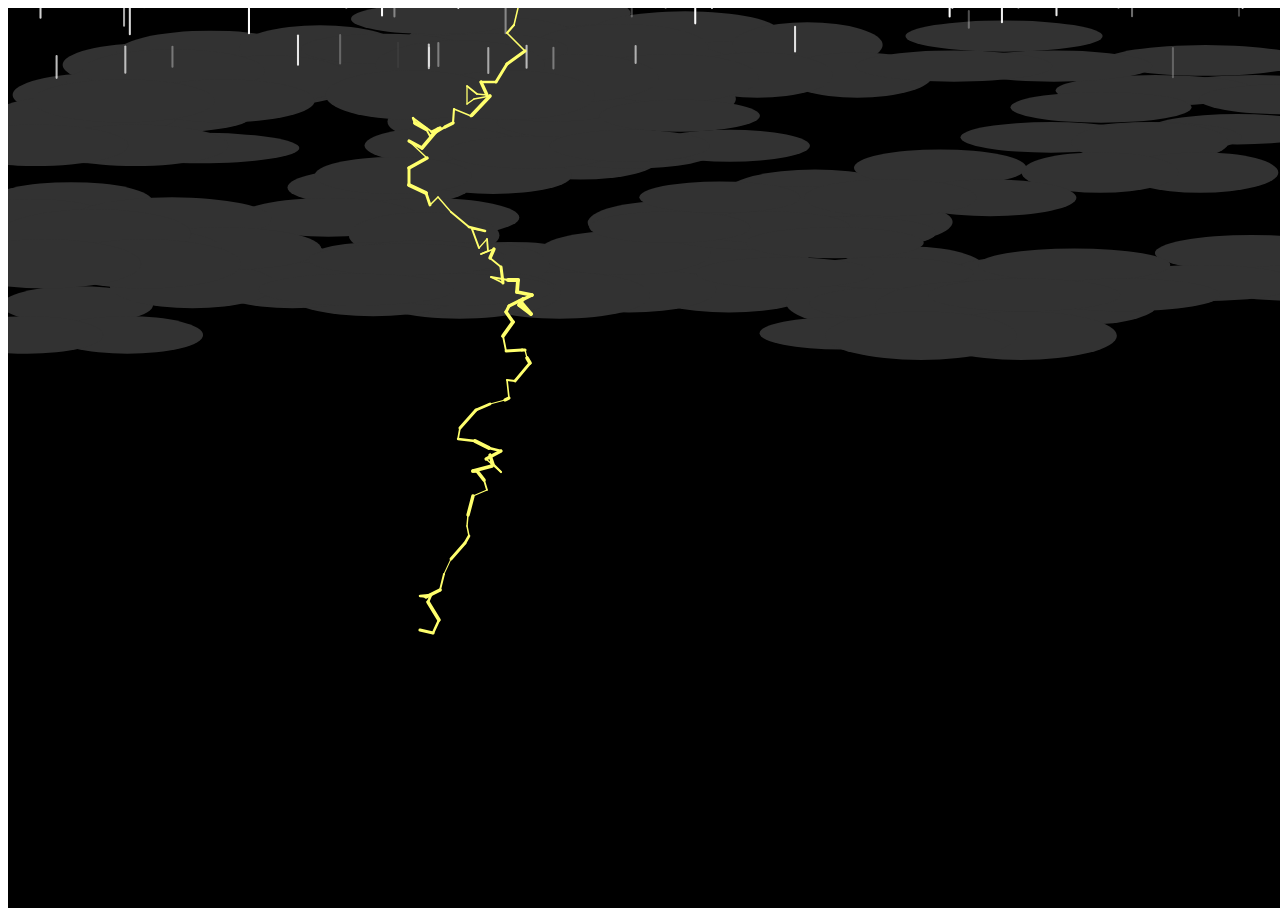
<file: puafarm-midterm/index.html>
<!DOCTYPE html>
<html lang="">

<head>
  <meta charset="utf-8">
  <meta name="viewport" content="width=device-width, initial-scale=1.0">
  <title>p5.js example</title>
  <style>
  </style>
  <script src="libraries/p5.min.js"></script>
  <!-- <script src="../addons/p5.sound.js"></script> -->
  <script src="sketch.js"></script>
</head>
<body>
  <script src="libraries/scenemanager.js"></script>
    <script src="lightning.js"></script>
    <script src="cockroach.js"></script>
    <script src="death.js"></script>
    <!-- <script src="#"></script>
    <script src="#"></script> -->
  <main>
  </main>
</body>

</html>
</file>
